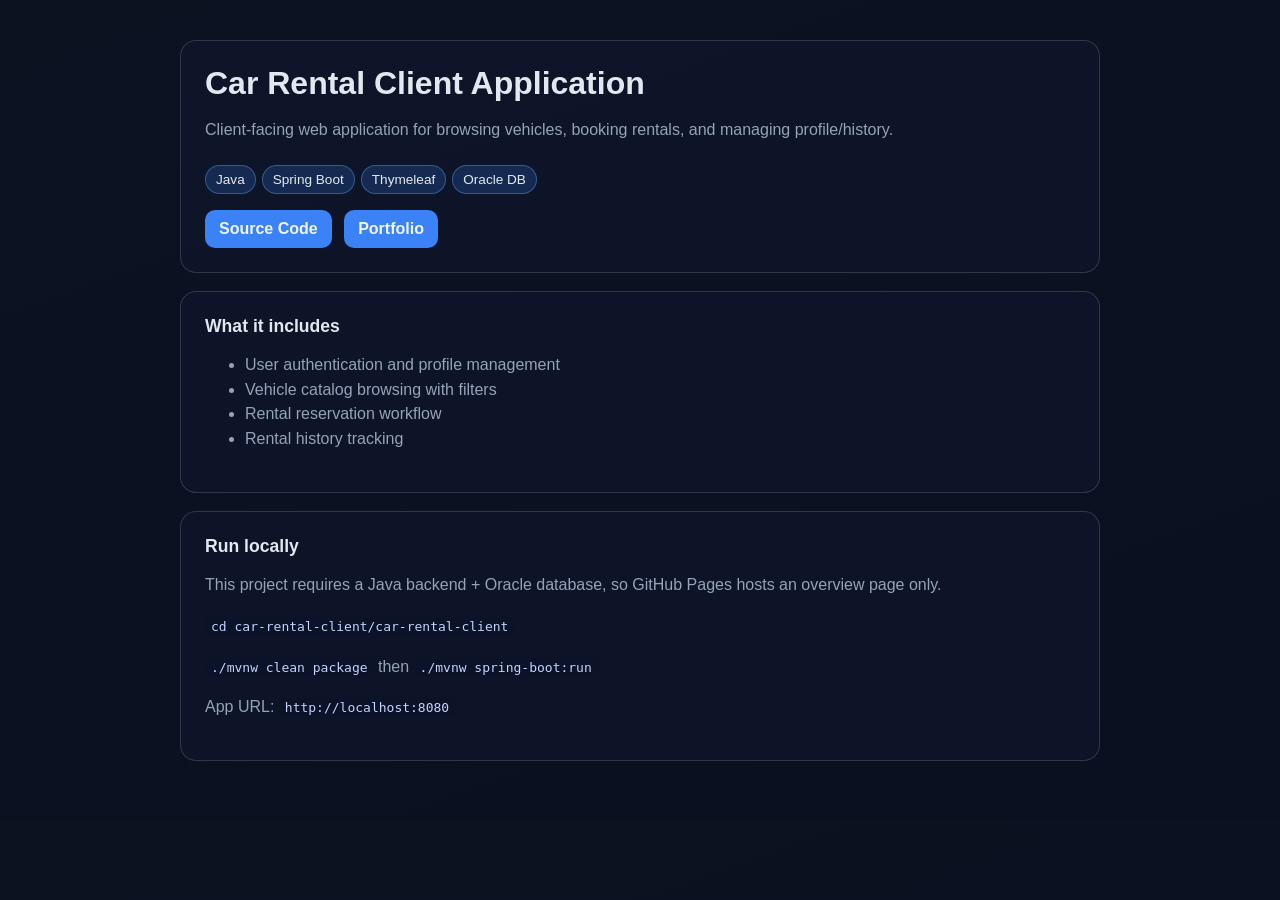
<file: index.html>
<!DOCTYPE html>
<html lang="en">
<head>
  <meta charset="UTF-8" />
  <meta name="viewport" content="width=device-width, initial-scale=1.0" />
  <title>Car Rental Client Application · Khayem</title>
  <style>
    :root { --bg:#0b1220; --panel:#0f172a; --txt:#e2e8f0; --muted:#94a3b8; --brand:#3b82f6; }
    *{box-sizing:border-box} body{margin:0;font-family:Inter,Arial,sans-serif;background:linear-gradient(160deg,#0b1220,#0a1020);color:var(--txt)}
    .wrap{max-width:960px;margin:0 auto;padding:40px 20px}
    .card{background:rgba(15,23,42,.78);border:1px solid rgba(148,163,184,.25);border-radius:16px;padding:24px;margin-bottom:18px}
    h1{margin:0 0 8px;font-size:2rem} h2{margin:0 0 10px;font-size:1.1rem} p,li{color:var(--muted);line-height:1.55}
    .tag{display:inline-block;background:rgba(59,130,246,.2);border:1px solid rgba(96,165,250,.4);padding:6px 10px;border-radius:999px;margin:6px 6px 0 0;font-size:.85rem}
    .btn{display:inline-block;text-decoration:none;color:#eff6ff;background:var(--brand);padding:10px 14px;border-radius:10px;font-weight:600;margin-right:8px}
    code{background:#0b1328;padding:2px 6px;border-radius:6px;color:#c7d2fe}
  </style>
</head>
<body>
  <div class="wrap">
    <div class="card">
      <h1>Car Rental Client Application</h1>
      <p>Client-facing web application for browsing vehicles, booking rentals, and managing profile/history.</p>
      <span class="tag">Java</span><span class="tag">Spring Boot</span><span class="tag">Thymeleaf</span><span class="tag">Oracle DB</span>
      <div style="margin-top:16px">
        <a class="btn" href="https://github.com/khayem487/car-rental-client" target="_blank" rel="noreferrer">Source Code</a>
        <a class="btn" href="https://khayem487.github.io/portfolio/" target="_blank" rel="noreferrer">Portfolio</a>
      </div>
    </div>

    <div class="card">
      <h2>What it includes</h2>
      <ul>
        <li>User authentication and profile management</li>
        <li>Vehicle catalog browsing with filters</li>
        <li>Rental reservation workflow</li>
        <li>Rental history tracking</li>
      </ul>
    </div>

    <div class="card">
      <h2>Run locally</h2>
      <p>This project requires a Java backend + Oracle database, so GitHub Pages hosts an overview page only.</p>
      <p><code>cd car-rental-client/car-rental-client</code></p>
      <p><code>./mvnw clean package</code> then <code>./mvnw spring-boot:run</code></p>
      <p>App URL: <code>http://localhost:8080</code></p>
    </div>
  </div>
</body>
</html>
</file>
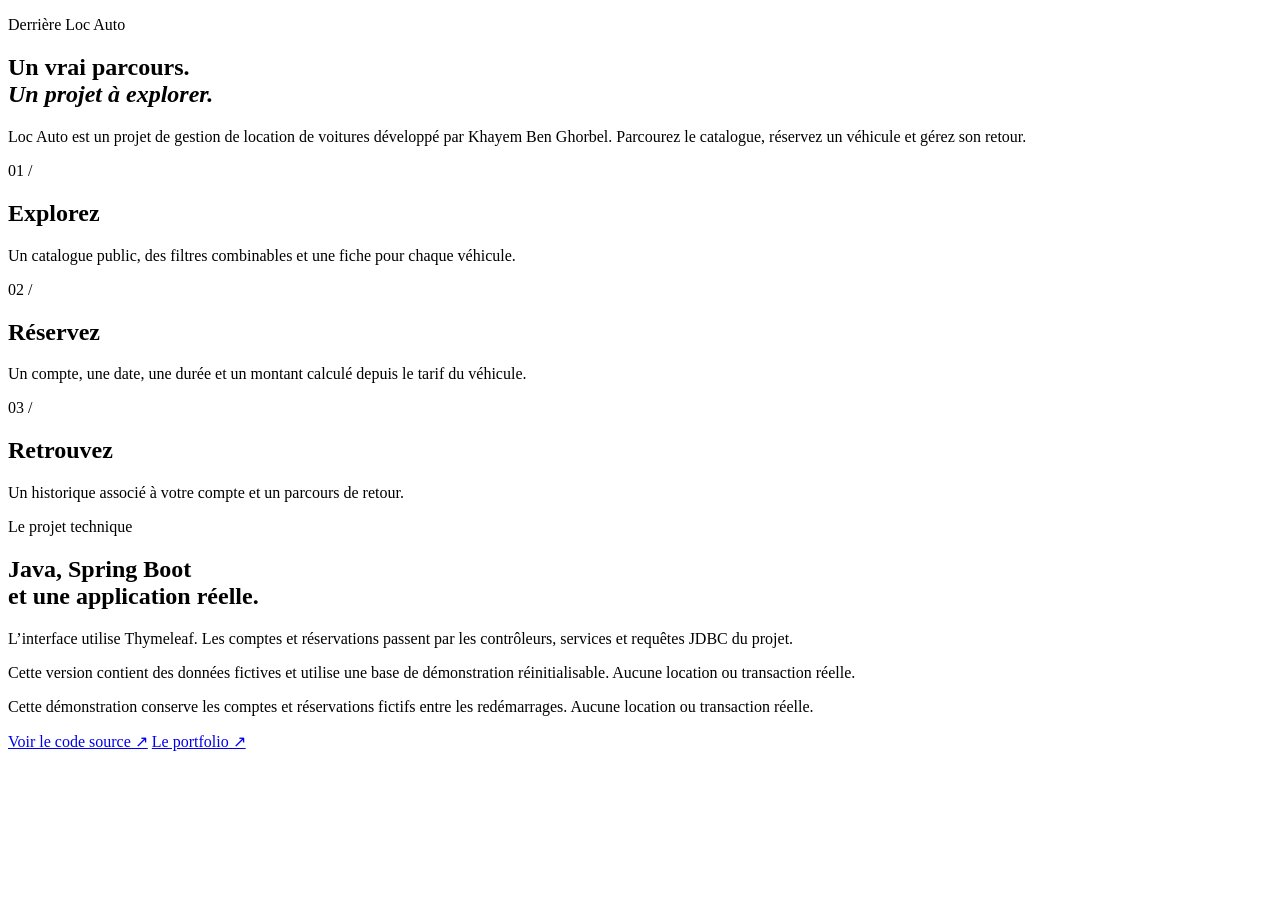
<file: car-rental-client/src/main/resources/templates/about.html>
<!DOCTYPE html>
<html lang="fr" xmlns:th="http://www.thymeleaf.org">
    <head th:replace="~{layout :: head('Le projet')}">
    </head>
    <body>
        <header th:replace="~{layout :: header('about')}">
        </header>
        <main id="main">
            <section class="shell section">
                <p class="eyebrow">Derrière Loc Auto</p>
                <h1 class="page-title">Un vrai parcours.<br>
                    <em>Un projet à explorer.</em>
                </h1>
                <p class="lead max-copy">Loc Auto est un projet de gestion de location de voitures développé par Khayem Ben Ghorbel. Parcourez le catalogue, réservez un véhicule et gérez son retour.</p>
                <div class="info-grid">
                    <article class="panel">
                        <span class="step-num">01 /</span>
                        <h2>Explorez</h2>
                        <p>Un catalogue public, des filtres combinables et une fiche pour chaque véhicule.</p>
                    </article>
                    <article class="panel">
                        <span class="step-num">02 /</span>
                        <h2>Réservez</h2>
                        <p>Un compte, une date, une durée et un montant calculé depuis le tarif du véhicule.</p>
                    </article>
                    <article class="panel">
                        <span class="step-num">03 /</span>
                        <h2>Retrouvez</h2>
                        <p>Un historique associé à votre compte et un parcours de retour.</p>
                    </article>
                </div>
                <div class="panel project-panel" id="projet">
                    <div>
                        <p class="eyebrow">Le projet technique</p>
                        <h2>Java, Spring Boot<br>et une application réelle.</h2>
                    </div>
                    <div>
                        <p>L’interface utilise Thymeleaf. Les comptes et réservations passent par les contrôleurs, services et requêtes JDBC du projet.</p>
                        <p th:if="${demoMode && !durableStorage}">Cette version contient des données fictives et utilise une base de démonstration réinitialisable. Aucune location ou transaction réelle.</p>
                        <p th:if="${durableStorage}">Cette démonstration conserve les comptes et réservations fictifs entre les redémarrages. Aucune location ou transaction réelle.</p>
                        <div class="actions">
                            <a class="button" href="https://github.com/khayem487/car-rental-client" target="_blank" rel="noopener noreferrer">Voir le code source ↗</a>
                            <a class="button button-outline" href="https://khayem-ben-ghorbel.vercel.app/">Le portfolio ↗</a>
                        </div>
                    </div>
                </div>
            </section>
        </main>
        <footer th:replace="~{layout :: footer}">
        </footer>
    </body>
</html>
</file>
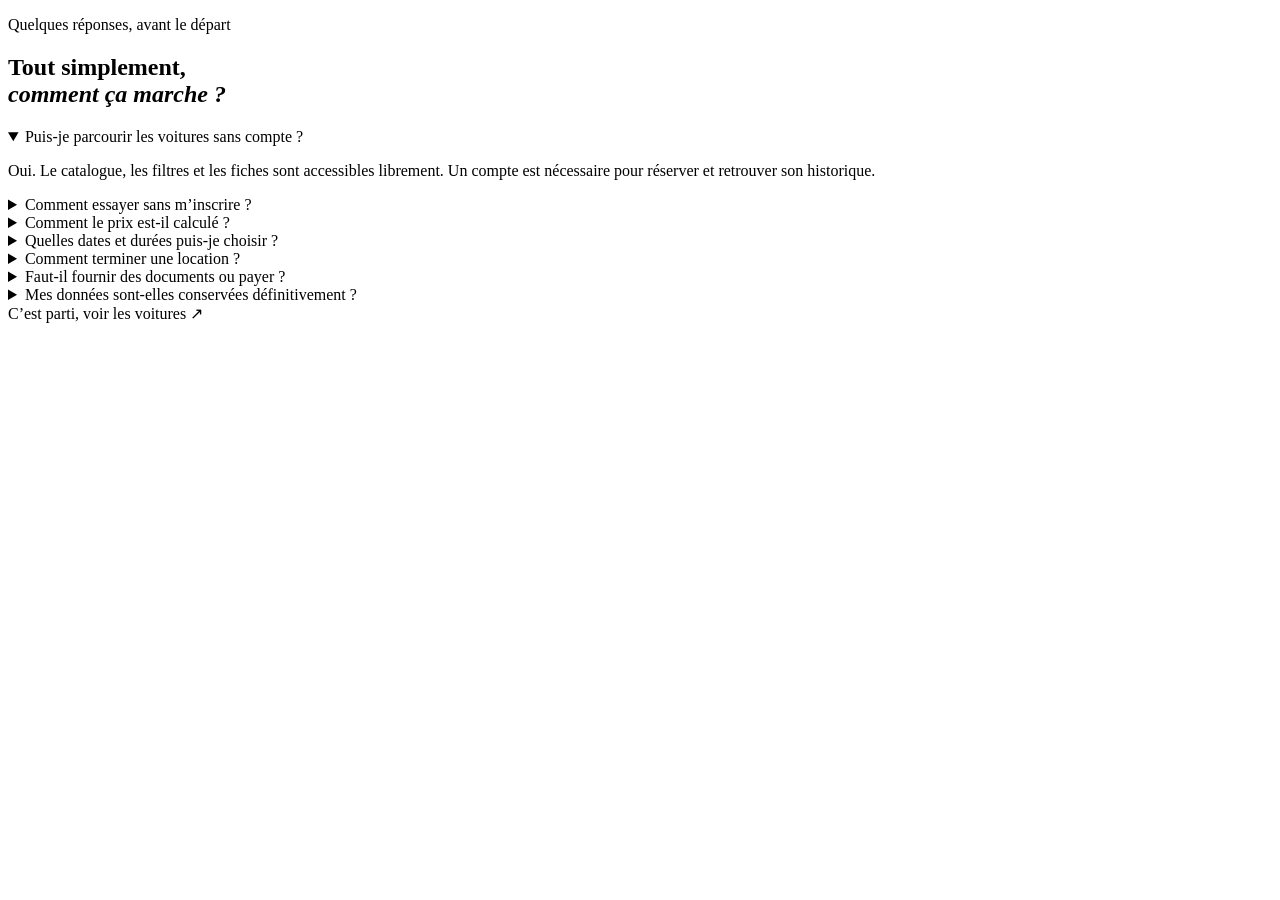
<file: car-rental-client/src/main/resources/templates/faq.html>
<!DOCTYPE html>
<html lang="fr" xmlns:th="http://www.thymeleaf.org">
    <head th:replace="~{layout :: head('Questions fréquentes')}">
    </head>
    <body>
        <header th:replace="~{layout :: header('faq')}">
        </header>
        <main id="main">
            <section class="shell section narrow-wide">
                <p class="eyebrow">Quelques réponses, avant le départ</p>
                <h1 class="page-title">Tout simplement,<br>
                    <em>comment ça marche ?</em>
                </h1>
                <div class="faq-list">
                    <details open>
                        <summary>Puis-je parcourir les voitures sans compte ?</summary>
                        <p>Oui. Le catalogue, les filtres et les fiches sont accessibles librement. Un compte est nécessaire pour réserver et retrouver son historique.</p>
                    </details>
                    <details th:if="${demoMode}">
                        <summary>Comment essayer sans m’inscrire ?</summary>
                        <p>Choisissez « Essayer la démo » depuis l’accueil ou la connexion. Un compte fictif propre à votre visite est créé. Son historique n’est pas partagé avec les autres comptes.</p>
                    </details>
                    <details>
                        <summary>Comment le prix est-il calculé ?</summary>
                        <p>Le total correspond au tarif journalier multiplié par le nombre de jours. Il apparaît avant confirmation et dans le détail de la réservation.</p>
                    </details>
                    <details>
                        <summary>Quelles dates et durées puis-je choisir ?</summary>
                        <p>Le départ peut être prévu à partir d’aujourd’hui, pour 1 à 30 jours. La disponibilité du véhicule est vérifiée lors de la confirmation.</p>
                    </details>
                    <details>
                        <summary>Comment terminer une location ?</summary>
                        <p>Dans « Mes réservations », ouvrez le détail du trajet puis « Terminer la location ». Le véhicule redevient disponible.</p>
                    </details>
                    <details th:if="${demoMode}">
                        <summary>Faut-il fournir des documents ou payer ?</summary>
                        <p>Non. Cette démonstration pédagogique ne demande aucune carte bancaire, pièce d’identité ou caution réelle. Utilisez exclusivement des informations fictives.</p>
                    </details>
                    <details th:if="${demoMode}">
                        <summary>Mes données sont-elles conservées définitivement ?</summary>
                        <p th:unless="${durableStorage}">La base de démonstration peut être réinitialisée. Ne l’utilisez pas pour conserver des informations importantes ou personnelles.</p>
                        <p th:if="${durableStorage}">Les comptes et réservations fictifs sont conservés entre les redémarrages. Cette démonstration reste destinée aux essais : n’y stockez pas d’informations sensibles ou importantes.</p>
                    </details>
                </div>
                <a class="button" th:href="@{/voitures}">C’est parti, voir les voitures ↗</a>
            </section>
        </main>
        <footer th:replace="~{layout :: footer}">
        </footer>
    </body>
</html>
</file>
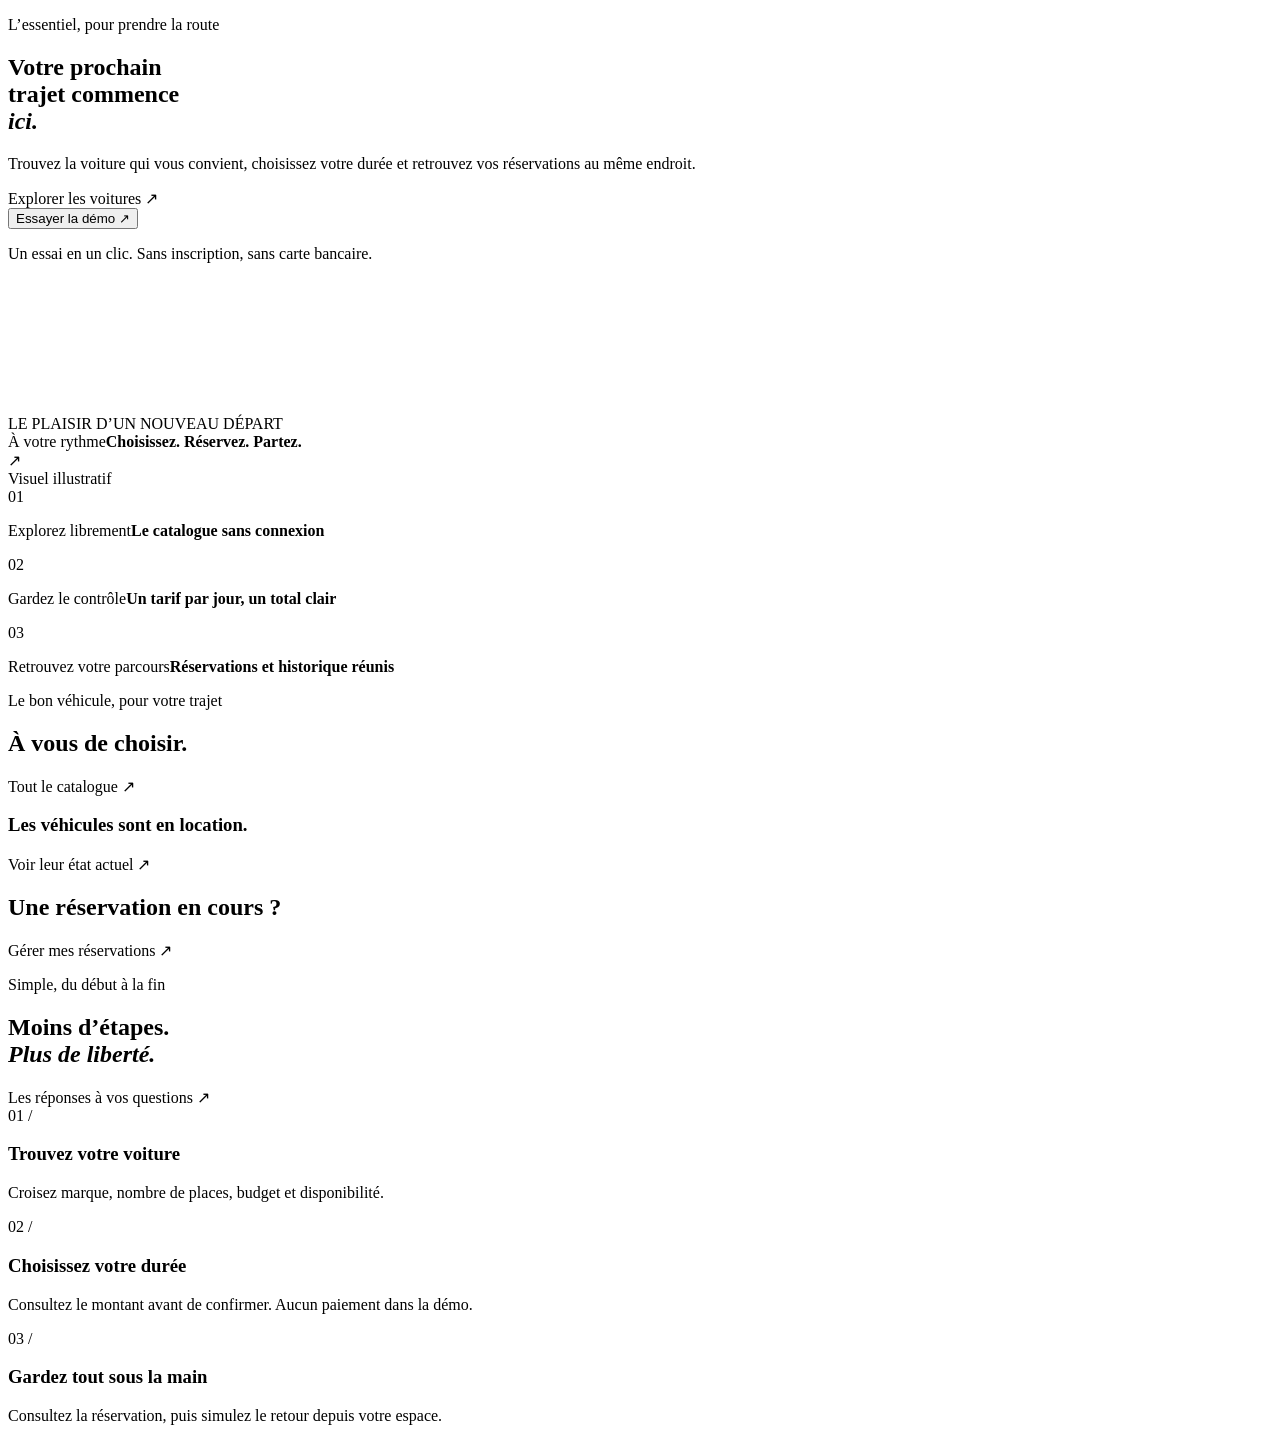
<file: car-rental-client/src/main/resources/templates/home.html>
<!DOCTYPE html>
<html lang="fr" xmlns:th="http://www.thymeleaf.org">
    <head th:replace="~{layout :: head('Prenez la route')}">
    </head>
    <body>
        <header th:replace="~{layout :: header('home')}">
        </header>
        <main id="main">
            <section class="hero shell">
                <div class="hero-copy">
                    <p class="eyebrow">L’essentiel, pour prendre la route</p>
                    <h1>Votre prochain<br>trajet commence<br>
                        <em>ici.</em>
                    </h1>
                    <p class="lead">Trouvez la voiture qui vous convient, choisissez votre durée et retrouvez vos réservations au même endroit.</p>
                    <div class="actions">
                        <a class="button" th:href="@{/voitures}">Explorer les voitures ↗</a>
                        <form th:if="${demoMode && session.user == null}" th:action="@{/demo}" method="post">
                            <button class="button button-lime" type="submit">Essayer la démo ↗</button>
                        </form>
                    </div>
                    <p class="micro" th:if="${demoMode}">Un essai en un clic. Sans inscription, sans carte bancaire.</p>
                </div>
                <div class="hero-scene">
                    <div class="scene-circle">
                    </div>
                    <span class="scene-label">LE PLAISIR D’UN NOUVEAU DÉPART</span>
                    <svg th:replace="~{layout :: car}">
                    </svg>
                    <div class="scene-card">
                        <span class="live-dot">
                        </span>
                        <div>À votre rythme<strong>Choisissez. Réservez. Partez.</strong>
                        </div>
                        <span>↗</span>
                    </div>
                    <span class="scene-caption">Visuel illustratif</span>
                </div>
            </section>
            <section class="benefit-strip shell">
                <div>
                    <span>01</span>
                    <p>Explorez librement<strong>Le catalogue sans connexion</strong>
                    </p>
                </div>
                <div>
                    <span>02</span>
                    <p>Gardez le contrôle<strong>Un tarif par jour, un total clair</strong>
                    </p>
                </div>
                <div>
                    <span>03</span>
                    <p>Retrouvez votre parcours<strong>Réservations et historique réunis</strong>
                    </p>
                </div>
            </section>
            <section class="shell section">
                <div class="section-heading">
                    <div>
                        <p class="eyebrow">Le bon véhicule, pour votre trajet</p>
                        <h2>À vous de choisir.</h2>
                    </div>
                    <a class="text-link" th:href="@{/voitures}">Tout le catalogue ↗</a>
                </div>
                <div class="car-grid">
                    <th:block th:each="car,iter : ${voituresDisponibles}">
                        <th:block th:if="${iter.index < 3}"><article th:replace="~{layout :: carCard(${car})}">
                            </article></th:block>
                    </th:block>
                </div>
                <div class="empty-state" th:if="${voituresDisponibles.isEmpty()}">
                    <h3>Les véhicules sont en location.</h3>
                    <a class="button" th:href="@{/voitures}">Voir leur état actuel ↗</a>
                </div>
            </section>
            <section class="shell section" th:if="${!locationsActives.isEmpty()}">
                <div class="section-heading">
                    <h2>Une réservation en cours ?</h2>
                    <a class="button button-outline" th:href="@{/locations}">Gérer mes réservations ↗</a>
                </div>
            </section>
            <section class="how-section shell section">
                <div>
                    <p class="eyebrow">Simple, du début à la fin</p>
                    <h2>Moins d’étapes.<br>
                        <em>Plus de liberté.</em>
                    </h2>
                    <a class="text-link" th:href="@{/faq}">Les réponses à vos questions ↗</a>
                </div>
                <div class="steps">
                    <article>
                        <span>01 /</span>
                        <h3>Trouvez votre voiture</h3>
                        <p>Croisez marque, nombre de places, budget et disponibilité.</p>
                    </article>
                    <article>
                        <span>02 /</span>
                        <h3>Choisissez votre durée</h3>
                        <p>Consultez le montant avant de confirmer. Aucun paiement dans la démo.</p>
                    </article>
                    <article>
                        <span>03 /</span>
                        <h3>Gardez tout sous la main</h3>
                        <p>Consultez la réservation, puis simulez le retour depuis votre espace.</p>
                    </article>
                </div>
            </section>
        </main>
        <footer th:replace="~{layout :: footer}">
        </footer>
    </body>
</html>
</file>
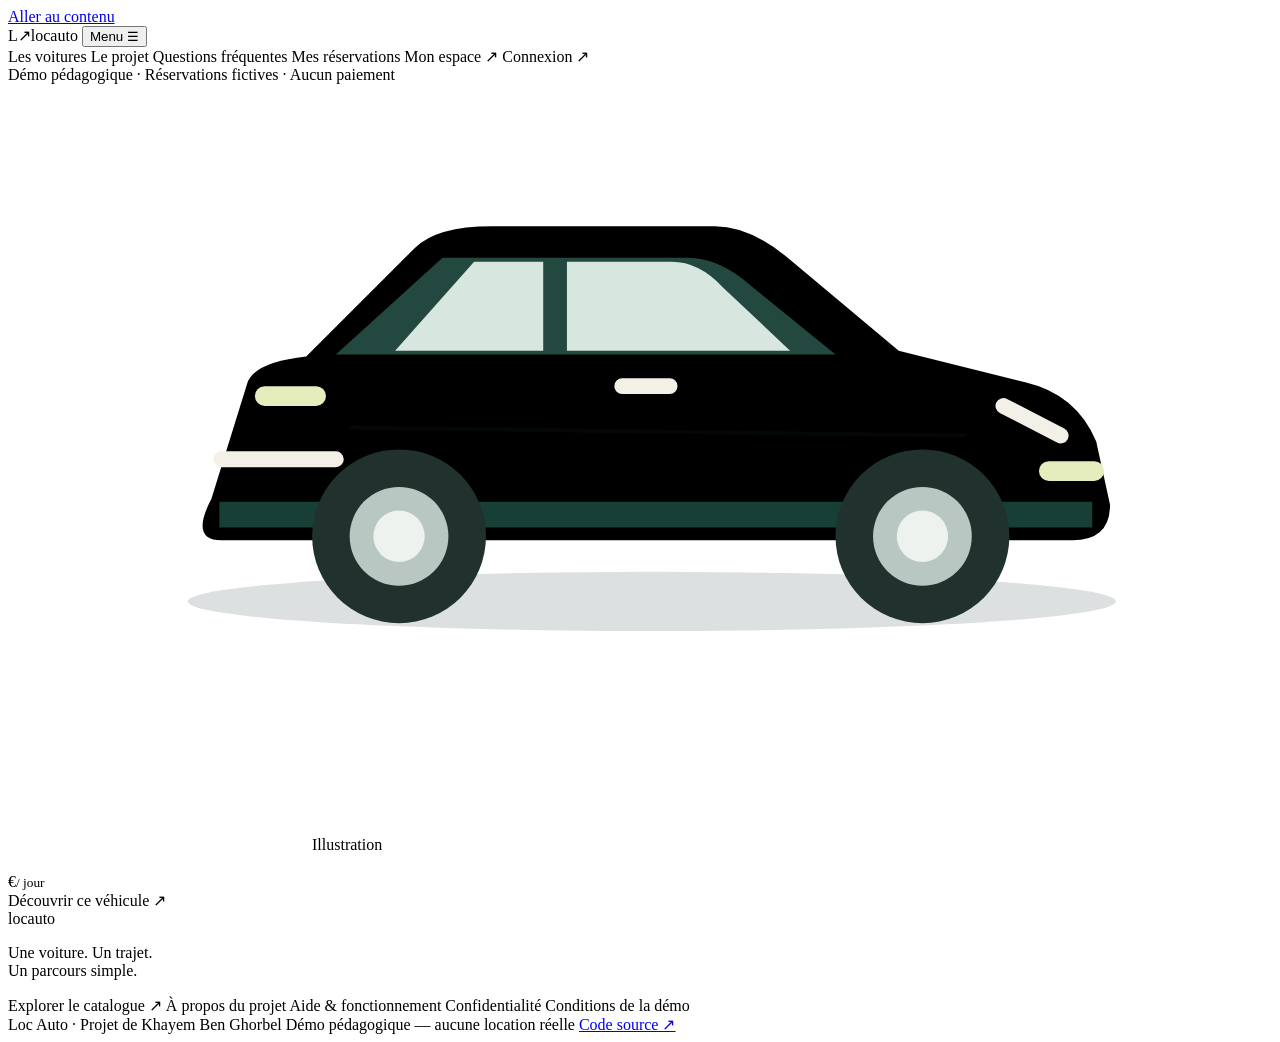
<file: car-rental-client/src/main/resources/templates/layout.html>
<!DOCTYPE html>
<html lang="fr" xmlns:th="http://www.thymeleaf.org">
    <head th:fragment="head(title)">
        <meta charset="utf-8">
        <meta name="viewport" content="width=device-width, initial-scale=1">
        <meta name="theme-color" content="#183e35">
        <title th:text="${title} + ' · Loc Auto'">Loc Auto</title>
        <link rel="stylesheet" th:href="@{/css/style.css}">
        <script defer th:src="@{/js/script.js}">
        </script>
    </head>
    <body>
        <header class="site-header" th:fragment="header(active)">
            <a class="skip-link" href="#main">Aller au contenu</a>
            <div class="nav-wrap">
                <a class="brand" th:href="@{/}" aria-label="Loc Auto, accueil">
                    <span class="brand-mark">L↗</span>loc<span class="brand-light">auto</span>

                </a>
                <button class="nav-toggle" type="button" aria-expanded="false" aria-controls="site-nav">Menu ☰</button>
                <nav id="site-nav" aria-label="Navigation principale">
                    <a th:href="@{/voitures}" th:classappend="${active == 'catalog'} ? 'active'">Les voitures</a>
                    <a th:href="@{/about}" th:classappend="${active == 'about'} ? 'active'">Le projet</a>
                    <a th:href="@{/faq}" th:classappend="${active == 'faq'} ? 'active'">Questions fréquentes</a>
                    <a th:if="${session.user != null}" th:href="@{/locations}" th:classappend="${active == 'bookings'} ? 'active'">Mes réservations</a>
                    <a th:if="${session.user != null}" th:href="@{/profile}" class="nav-account">Mon espace ↗</a>
                    <a th:if="${session.user == null}" th:href="@{/login}" class="nav-account">Connexion ↗</a>
                </nav>
            </div>
            <div class="demo-banner" th:if="${demoMode}">
                <span class="live-dot">
                </span>Démo pédagogique · Réservations fictives · Aucun paiement</div>
        </header>
        <div th:fragment="alerts" class="alerts">
            <div th:if="${success}" class="alert success" role="status" th:text="${success}">
            </div>
            <div th:if="${error}" class="alert error" role="alert" th:text="${error}">
            </div>
        </div>
        <svg th:fragment="car" class="car-art" viewBox="0 0 640 310" fill="none" xmlns="http://www.w3.org/2000/svg" aria-hidden="true">
            <ellipse cx="326" cy="262" rx="235" ry="15" fill="#0d2925" opacity=".14"/>
            <path d="M103 210 121 152Q124 141 151 138L206 83Q217 72 245 72H358Q376 72 396 89L451 135 515 151Q541 157 551 181L558 213Q558 231 539 231H108Q92 231 103 210Z" fill="currentColor"/>
            <path d="m166 137 54-49h124q16 0 32 14l43 35H166Z" fill="#23483f"/>
            <path d="m236 90-40 45h75V90h-35Zm47 0v45h113l-34-32q-12-13-26-13h-53Z" fill="#d7e6df"/>
            <path d="M108 190h58m338-27 29 15M311 153h24" stroke="#f3f0e8" stroke-width="8" stroke-linecap="round"/>
            <path d="m173 174 312 4" stroke="#172e2a" stroke-opacity=".16" stroke-width="2"/>
            <path d="M107 218h442" stroke="#173f35" stroke-width="13"/>
            <circle cx="198" cy="229" r="44" fill="#20312e"/>
            <circle cx="198" cy="229" r="25" fill="#b9c7c2"/>
            <circle cx="198" cy="229" r="13" fill="#edf2ee"/>
            <circle cx="463" cy="229" r="44" fill="#20312e"/>
            <circle cx="463" cy="229" r="25" fill="#b9c7c2"/>
            <circle cx="463" cy="229" r="13" fill="#edf2ee"/>
            <path d="M130 158h26m371 38h23" stroke="#e6edbd" stroke-width="10" stroke-linecap="round"/>
        </svg>
        <article th:fragment="carCard(car)" class="car-card">
            <a class="car-visual" th:href="@{/voitures/{mat}(mat=${car.mat})}" th:classappend="${car.marque == 'Peugeot' ? 'tone-sand' : (car.marque == 'Citroen' ? 'tone-blue' : 'tone-green')}" th:aria-label="${'Voir ' + car.marque + ' ' + car.model}">
                <span class="availability" th:classappend="${car.disp != 'DISPONIBLE'} ? 'unavailable'" th:text="${car.disp == 'DISPONIBLE' ? 'Disponible' : 'En location'}">
                </span>
                <svg th:replace="~{layout :: car}">
                </svg>
                <span class="image-note">Illustration</span>
            </a>
            <div class="car-body">
                <div class="car-heading">
                    <div>
                        <p class="eyebrow" th:text="${car.marque}">
                        </p>
                        <h3 th:text="${car.model}">
                        </h3>
                    </div>
                    <div class="price">
                        <strong th:text="${#numbers.formatDecimal(car.prix,1,'WHITESPACE',2,'COMMA')}">
                        </strong> €<small>/ jour</small>
                    </div>
                </div>
                <div class="car-meta">
                    <span th:text="${car.nbplace + ' places'}">
                    </span>
                    <span th:text="${car.mat}">
                    </span>
                </div>
                <a class="card-link" th:href="@{/voitures/{mat}(mat=${car.mat})}">Découvrir ce véhicule <span>↗</span>
                </a>
            </div>
        </article>
        <footer th:fragment="footer">
            <div class="footer-top">
                <a class="brand" th:href="@{/}">loc<span class="brand-light">auto</span>

                </a>
                <p>Une voiture. Un trajet.<br>Un parcours simple.</p>
                <div>
                    <a th:href="@{/voitures}">Explorer le catalogue ↗</a>
                    <a th:href="@{/about}">À propos du projet</a>
                    <a th:href="@{/faq}">Aide & fonctionnement</a>
                    <a th:href="@{/privacy}">Confidentialité</a>
                    <a th:href="@{/terms}">Conditions de la démo</a>
                </div>
            </div>
            <div class="footer-bottom">
                <span>Loc Auto · Projet de Khayem Ben Ghorbel</span>
                <span th:if="${demoMode}">Démo pédagogique — aucune location réelle</span>
                <a href="https://github.com/khayem487/car-rental-client" target="_blank" rel="noopener noreferrer">Code source ↗</a>
            </div>
        </footer>
    </body>
</html>
</file>
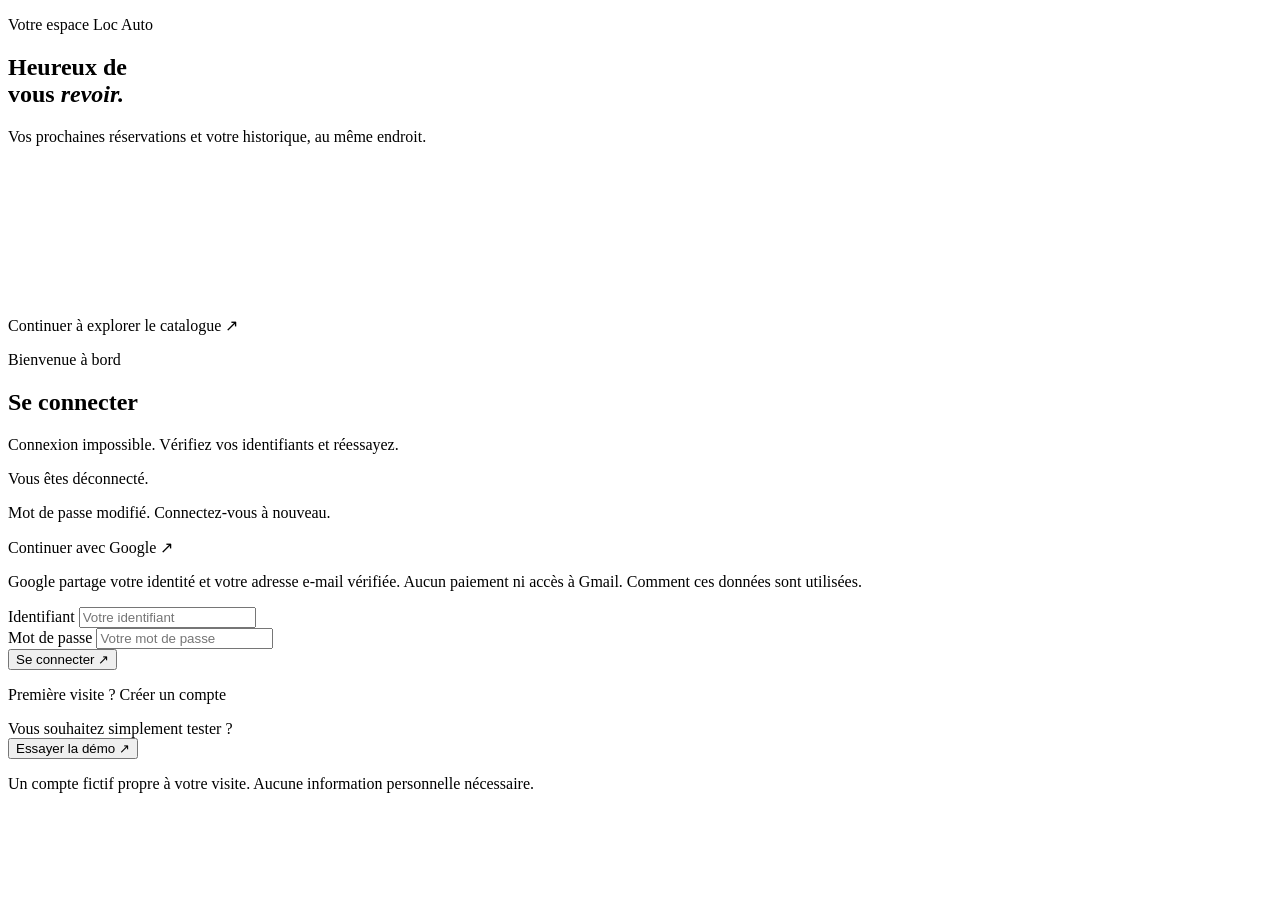
<file: car-rental-client/src/main/resources/templates/login.html>
<!DOCTYPE html>
<html lang="fr" xmlns:th="http://www.thymeleaf.org">
    <head th:replace="~{layout :: head('Connexion')}">
    </head>
    <body>
        <header th:replace="~{layout :: header('account')}">
        </header>
        <main id="main">
            <section class="shell section auth-grid">
                <div class="auth-intro">
                    <p class="eyebrow">Votre espace Loc Auto</p>
                    <h1 class="page-title">Heureux de<br>vous <em>revoir.</em>
                    </h1>
                    <p class="lead">Vos prochaines réservations et votre historique, au même endroit.</p>
                    <div class="auth-art tone-green">
                        <svg th:replace="~{layout :: car}">
                        </svg>
                    </div>
                    <a class="text-link" th:href="@{/voitures}">Continuer à explorer le catalogue ↗</a>
                </div>
                <div class="panel auth-panel">
                    <p class="eyebrow">Bienvenue à bord</p>
                    <h2>Se connecter</h2>
                    <div th:replace="~{layout :: alerts}">
                    </div>
                    <p class="alert error" role="alert" th:if="${param.error}">Connexion impossible. Vérifiez vos identifiants et réessayez.</p>
                    <p class="alert success" role="status" th:if="${param.logout}">Vous êtes déconnecté.</p>
                    <p class="alert success" role="status" th:if="${param.passwordChanged}">Mot de passe modifié. Connectez-vous à nouveau.</p>
                    <div th:if="${googleLoginEnabled}" class="stack">
                        <a class="button button-outline full" th:href="@{/oauth2/authorization/google}">Continuer avec Google ↗</a>
                        <p class="micro">Google partage votre identité et votre adresse e-mail vérifiée. Aucun paiement ni accès à Gmail. <a th:href="@{/privacy}">Comment ces données sont utilisées</a>.</p>
                    </div>
                    <form th:action="@{/login}" method="post" class="stack">
                        <div class="field">
                            <label for="login">Identifiant</label>
                            <input id="login" name="login" autocomplete="username" placeholder="Votre identifiant" maxlength="50" required>
                        </div>
                        <div class="field">
                            <label for="passwd">Mot de passe</label>
                            <input type="password" id="passwd" name="passwd" autocomplete="current-password" placeholder="Votre mot de passe" maxlength="72" required>
                        </div>
                        <button class="button full" type="submit">Se connecter ↗</button>
                    </form>
                    <p class="form-foot">Première visite ? <a th:href="@{/signup}">Créer un compte</a>
                    </p>
                    <div th:if="${demoMode}" class="demo-option">
                        <span>Vous souhaitez simplement tester ?</span>
                        <form th:if="${demoMode && session.user == null}" th:action="@{/demo}" method="post">
                            <button class="button button-lime" type="submit">Essayer la démo ↗</button>
                        </form>
                        <p class="micro">Un compte fictif propre à votre visite. Aucune information personnelle nécessaire.</p>
                    </div>
                </div>
            </section>
        </main>
        <footer th:replace="~{layout :: footer}">
        </footer>
    </body>
</html>
</file>
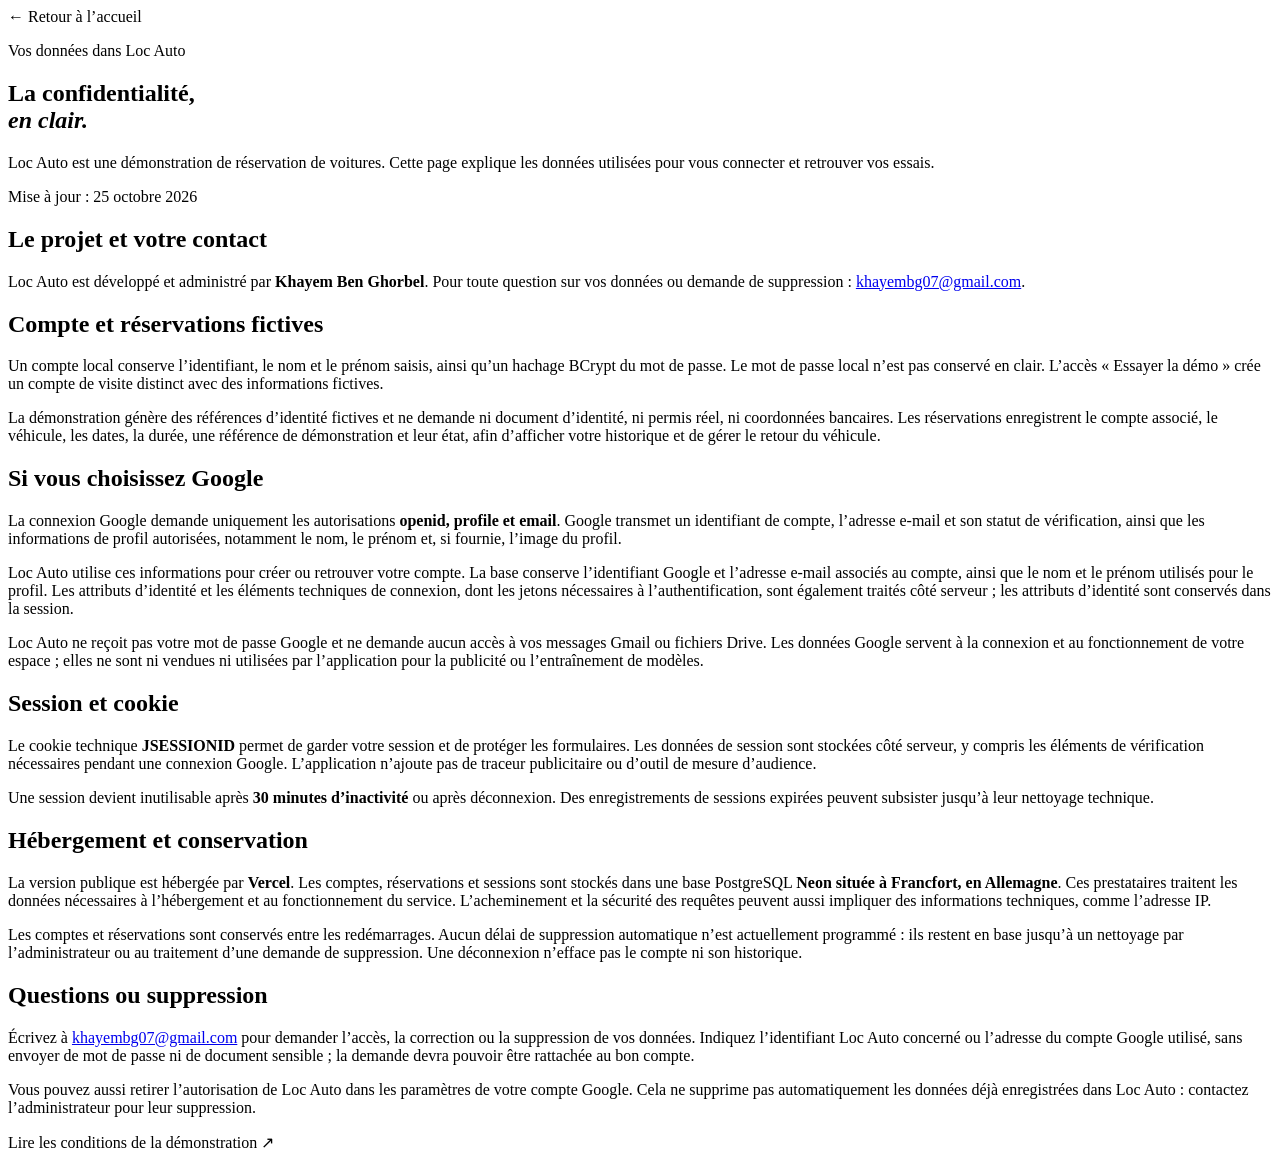
<file: car-rental-client/src/main/resources/templates/privacy.html>
<!DOCTYPE html>
<html lang="fr" xmlns:th="http://www.thymeleaf.org">
    <head th:replace="~{layout :: head('Confidentialité')}"></head>
    <body>
        <header th:replace="~{layout :: header('privacy')}"></header>
        <main id="main">
            <section class="shell section narrow-wide">
                <a class="back-link" th:href="@{/}">← Retour à l’accueil</a>
                <p class="eyebrow">Vos données dans Loc Auto</p>
                <h1 class="page-title">La confidentialité,<br><em>en clair.</em></h1>
                <p class="lead max-copy">Loc Auto est une démonstration de réservation de voitures. Cette page explique les données utilisées pour vous connecter et retrouver vos essais.</p>
                <p class="micro">Mise à jour : 25 octobre 2026</p>
                <div class="policy-copy">
                    <article class="panel">
                        <h2>Le projet et votre contact</h2>
                        <p>Loc Auto est développé et administré par <strong>Khayem Ben Ghorbel</strong>. Pour toute question sur vos données ou demande de suppression : <a href="mailto:khayembg07@gmail.com">khayembg07@gmail.com</a>.</p>
                    </article>
                    <article class="panel">
                        <h2>Compte et réservations fictives</h2>
                        <p>Un compte local conserve l’identifiant, le nom et le prénom saisis, ainsi qu’un hachage BCrypt du mot de passe. Le mot de passe local n’est pas conservé en clair. L’accès « Essayer la démo » crée un compte de visite distinct avec des informations fictives.</p>
                        <p>La démonstration génère des références d’identité fictives et ne demande ni document d’identité, ni permis réel, ni coordonnées bancaires. Les réservations enregistrent le compte associé, le véhicule, les dates, la durée, une référence de démonstration et leur état, afin d’afficher votre historique et de gérer le retour du véhicule.</p>
                    </article>
                    <article class="panel">
                        <h2>Si vous choisissez Google</h2>
                        <p>La connexion Google demande uniquement les autorisations <strong>openid, profile et email</strong>. Google transmet un identifiant de compte, l’adresse e-mail et son statut de vérification, ainsi que les informations de profil autorisées, notamment le nom, le prénom et, si fournie, l’image du profil.</p>
                        <p>Loc Auto utilise ces informations pour créer ou retrouver votre compte. La base conserve l’identifiant Google et l’adresse e-mail associés au compte, ainsi que le nom et le prénom utilisés pour le profil. Les attributs d’identité et les éléments techniques de connexion, dont les jetons nécessaires à l’authentification, sont également traités côté serveur ; les attributs d’identité sont conservés dans la session.</p>
                        <p>Loc Auto ne reçoit pas votre mot de passe Google et ne demande aucun accès à vos messages Gmail ou fichiers Drive. Les données Google servent à la connexion et au fonctionnement de votre espace ; elles ne sont ni vendues ni utilisées par l’application pour la publicité ou l’entraînement de modèles.</p>
                    </article>
                    <article class="panel">
                        <h2>Session et cookie</h2>
                        <p>Le cookie technique <strong>JSESSIONID</strong> permet de garder votre session et de protéger les formulaires. Les données de session sont stockées côté serveur, y compris les éléments de vérification nécessaires pendant une connexion Google. L’application n’ajoute pas de traceur publicitaire ou d’outil de mesure d’audience.</p>
                        <p>Une session devient inutilisable après <strong>30 minutes d’inactivité</strong> ou après déconnexion. Des enregistrements de sessions expirées peuvent subsister jusqu’à leur nettoyage technique.</p>
                    </article>
                    <article class="panel">
                        <h2>Hébergement et conservation</h2>
                        <p>La version publique est hébergée par <strong>Vercel</strong>. Les comptes, réservations et sessions sont stockés dans une base PostgreSQL <strong>Neon située à Francfort, en Allemagne</strong>. Ces prestataires traitent les données nécessaires à l’hébergement et au fonctionnement du service. L’acheminement et la sécurité des requêtes peuvent aussi impliquer des informations techniques, comme l’adresse IP.</p>
                        <p>Les comptes et réservations sont conservés entre les redémarrages. Aucun délai de suppression automatique n’est actuellement programmé : ils restent en base jusqu’à un nettoyage par l’administrateur ou au traitement d’une demande de suppression. Une déconnexion n’efface pas le compte ni son historique.</p>
                    </article>
                    <article class="panel">
                        <h2>Questions ou suppression</h2>
                        <p>Écrivez à <a href="mailto:khayembg07@gmail.com">khayembg07@gmail.com</a> pour demander l’accès, la correction ou la suppression de vos données. Indiquez l’identifiant Loc Auto concerné ou l’adresse du compte Google utilisé, sans envoyer de mot de passe ni de document sensible ; la demande devra pouvoir être rattachée au bon compte.</p>
                        <p>Vous pouvez aussi retirer l’autorisation de Loc Auto dans les paramètres de votre compte Google. Cela ne supprime pas automatiquement les données déjà enregistrées dans Loc Auto : contactez l’administrateur pour leur suppression.</p>
                    </article>
                </div>
                <a class="text-link" th:href="@{/terms}">Lire les conditions de la démonstration ↗</a>
            </section>
        </main>
        <footer th:replace="~{layout :: footer}"></footer>
    </body>
</html>
</file>
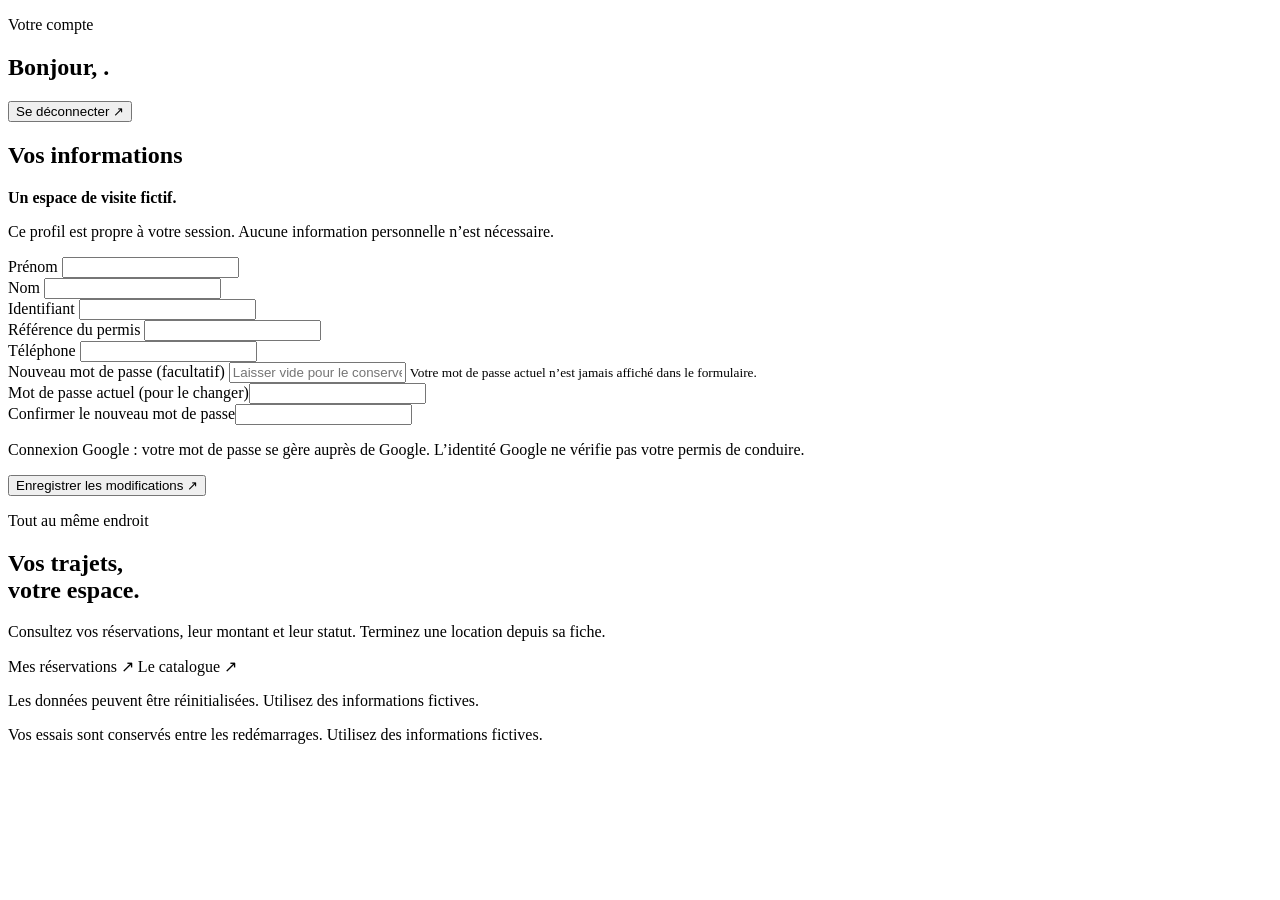
<file: car-rental-client/src/main/resources/templates/profile.html>
<!DOCTYPE html>
<html lang="fr" xmlns:th="http://www.thymeleaf.org">
    <head th:replace="~{layout :: head('Mon espace')}">
    </head>
    <body>
        <header th:replace="~{layout :: header('account')}">
        </header>
        <main id="main">
            <section class="shell section">
                <p class="eyebrow">Votre compte</p>
                <div class="section-heading">
                    <h1 class="page-title">Bonjour, <em th:text="${personne.prenom}">
                        </em>.</h1>
                    <form th:action="@{/logout}" method="post"><button class="button button-outline" type="submit">Se déconnecter ↗</button></form>
                </div>
                <div th:replace="~{layout :: alerts}">
                </div>
                <div class="reservation-grid">
                    <div class="panel">
                        <h2>Vos informations</h2>
                        <div class="notice" th:if="${session.demoVisitor == true}">
                            <strong>Un espace de visite fictif.</strong>
                            <p>Ce profil est propre à votre session. Aucune information personnelle n’est nécessaire.</p>
                        </div>
                        <form th:action="@{/profile/update}" method="post" class="stack" th:unless="${session.demoVisitor == true}">
                            <div class="form-grid">
                                <div class="field">
                                    <label for="prenom">Prénom</label>
                                    <input id="prenom" name="prenom" th:value="${personne.prenom}" maxlength="50" required>
                                </div>
                                <div class="field">
                                    <label for="nom">Nom</label>
                                    <input id="nom" name="nom" th:value="${personne.nom}" maxlength="50" required>
                                </div>
                            </div>
                            <div class="field">
                                <label for="login">Identifiant</label>
                                <input id="login" th:value="${personne.login}" readonly>
                            </div>
                            <div class="form-grid" th:unless="${demoMode}">
                                <div class="field">
                                    <label for="npermis">Référence du permis</label>
                                    <input id="npermis" name="npermis" th:value="${personne.npermis}" maxlength="20" required>
                                </div>
                                <div class="field">
                                    <label for="numero">Téléphone</label>
                                    <input id="numero" name="numero" th:value="${personne.numero}" maxlength="20" required>
                                </div>
                            </div>
                            <div class="field" th:unless="${googleAccount}">
                                <label for="passwd">Nouveau mot de passe (facultatif)</label>
                                <input type="password" id="passwd" name="passwd" autocomplete="new-password" minlength="8" maxlength="72" placeholder="Laisser vide pour le conserver">
                                <small>Votre mot de passe actuel n’est jamais affiché dans le formulaire.</small>
                            </div>
                            <div class="form-grid" th:unless="${googleAccount}">
                                <div class="field"><label for="currentPasswd">Mot de passe actuel (pour le changer)</label><input type="password" id="currentPasswd" name="currentPasswd" autocomplete="current-password" maxlength="72"></div>
                                <div class="field"><label for="confirmNewPasswd">Confirmer le nouveau mot de passe</label><input type="password" id="confirmNewPasswd" name="confirmNewPasswd" autocomplete="new-password" maxlength="72"></div>
                            </div>
                            <p class="micro" th:if="${googleAccount}">Connexion Google : votre mot de passe se gère auprès de Google. L’identité Google ne vérifie pas votre permis de conduire.</p>
                            <button class="button" type="submit">Enregistrer les modifications ↗</button>
                        </form>
                    </div>
                    <aside class="panel">
                        <p class="eyebrow">Tout au même endroit</p>
                        <h2>Vos trajets,<br>votre espace.</h2>
                        <p class="muted">Consultez vos réservations, leur montant et leur statut. Terminez une location depuis sa fiche.</p>
                        <a class="button full" th:href="@{/locations}">Mes réservations ↗</a>
                        <a class="button button-outline full" th:href="@{/voitures}">Le catalogue ↗</a>
                        <p class="micro" th:if="${demoMode && !durableStorage}">Les données peuvent être réinitialisées. Utilisez des informations fictives.</p>
                        <p class="micro" th:if="${durableStorage}">Vos essais sont conservés entre les redémarrages. Utilisez des informations fictives.</p>
                    </aside>
                </div>
            </section>
        </main>
        <footer th:replace="~{layout :: footer}">
        </footer>
    </body>
</html>
</file>
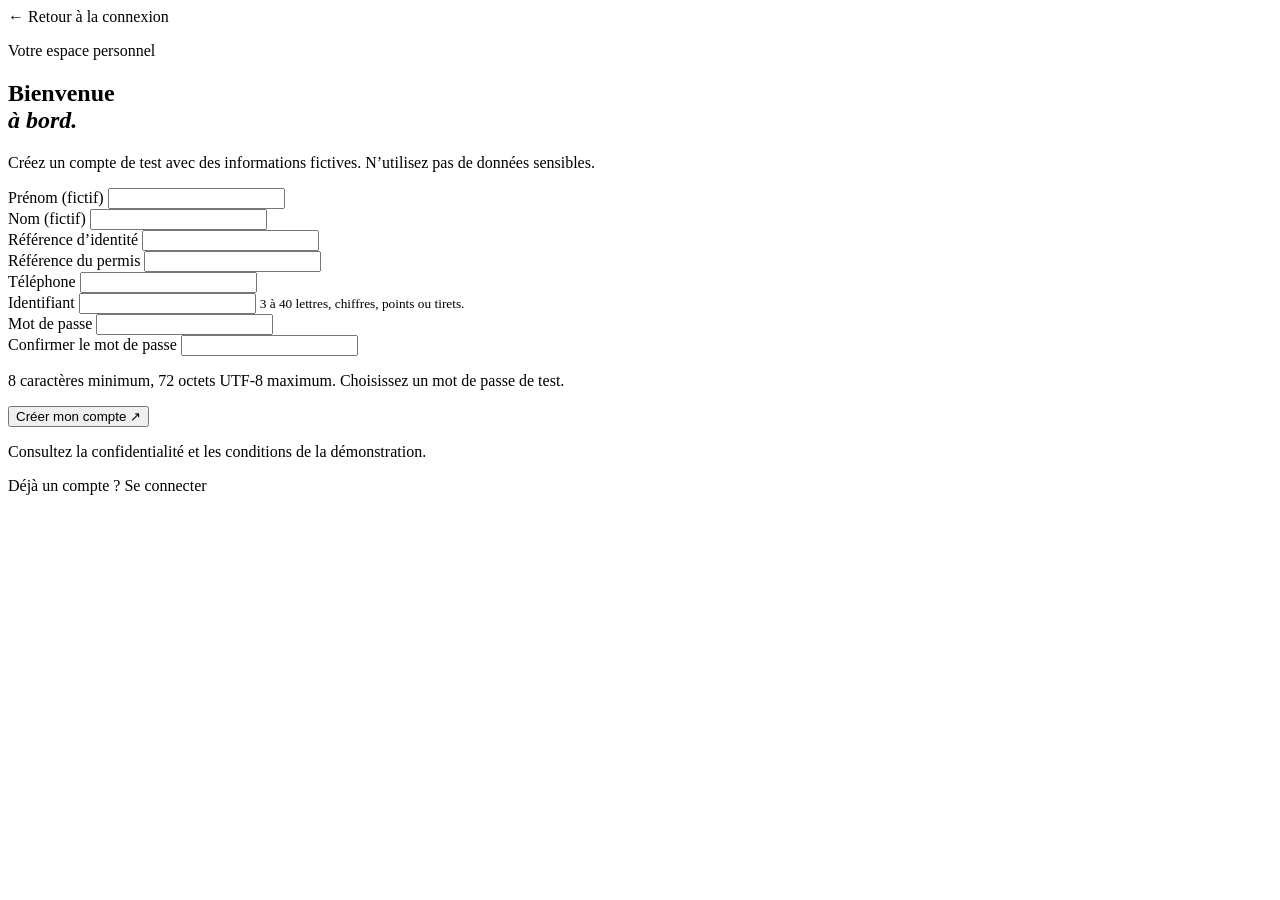
<file: car-rental-client/src/main/resources/templates/signup.html>
<!DOCTYPE html>
<html lang="fr" xmlns:th="http://www.thymeleaf.org">
    <head th:replace="~{layout :: head('Créer un compte')}">
    </head>
    <body>
        <header th:replace="~{layout :: header('account')}">
        </header>
        <main id="main">
            <section class="shell section narrow">
                <a class="back-link" th:href="@{/login}">← Retour à la connexion</a>
                <div class="panel auth-panel">
                    <p class="eyebrow">Votre espace personnel</p>
                    <h1 class="page-title">Bienvenue<br>
                        <em>à bord.</em>
                    </h1>
                    <p class="muted" th:if="${demoMode}">Créez un compte de test avec des informations fictives. N’utilisez pas de données sensibles.</p>
                    <div th:replace="~{layout :: alerts}">
                    </div>
                    <form th:action="@{/signup}" method="post" class="stack" data-signup>
                        <div class="form-grid">
                            <div class="field">
                                <label for="prenom">Prénom <span th:if="${demoMode}">(fictif)</span>
                                </label>
                                <input id="prenom" name="prenom" maxlength="50" required>
                            </div>
                            <div class="field">
                                <label for="nom">Nom <span th:if="${demoMode}">(fictif)</span>
                                </label>
                                <input id="nom" name="nom" maxlength="50" required>
                            </div>
                        </div>
                        <div class="form-grid" th:unless="${demoMode}">
                            <div class="field">
                                <label for="cin">Référence d’identité</label>
                                <input id="cin" name="cin" maxlength="20" required>
                            </div>
                            <div class="field">
                                <label for="npermis">Référence du permis</label>
                                <input id="npermis" name="npermis" maxlength="20" required>
                            </div>
                            <div class="field">
                                <label for="numero">Téléphone</label>
                                <input id="numero" name="numero" maxlength="20" required>
                            </div>
                        </div>
                        <div class="field">
                            <label for="login">Identifiant</label>
                            <input id="login" name="login" autocomplete="username" minlength="3" maxlength="40" pattern="[a-zA-Z0-9._-]{3,40}" required>
                            <small>3 à 40 lettres, chiffres, points ou tirets.</small>
                        </div>
                        <div class="form-grid">
                            <div class="field">
                                <label for="passwd">Mot de passe</label>
                                <input type="password" id="passwd" name="passwd" autocomplete="new-password" minlength="8" maxlength="72" required>
                            </div>
                            <div class="field">
                                <label for="confirmPasswd">Confirmer le mot de passe</label>
                                <input type="password" id="confirmPasswd" name="confirmPasswd" autocomplete="new-password" minlength="8" maxlength="72" required>
                            </div>
                        </div>
                        <p class="micro">8 caractères minimum, 72 octets UTF-8 maximum. Choisissez un mot de passe de test.</p>
                        <button class="button full" type="submit">Créer mon compte ↗</button>
                    </form>
                    <p class="micro">Consultez la <a th:href="@{/privacy}">confidentialité</a> et les <a th:href="@{/terms}">conditions de la démonstration</a>.</p>
                    <p class="form-foot">Déjà un compte ? <a th:href="@{/login}">Se connecter</a>
                    </p>
                </div>
            </section>
        </main>
        <footer th:replace="~{layout :: footer}">
        </footer>
    </body>
</html>
</file>
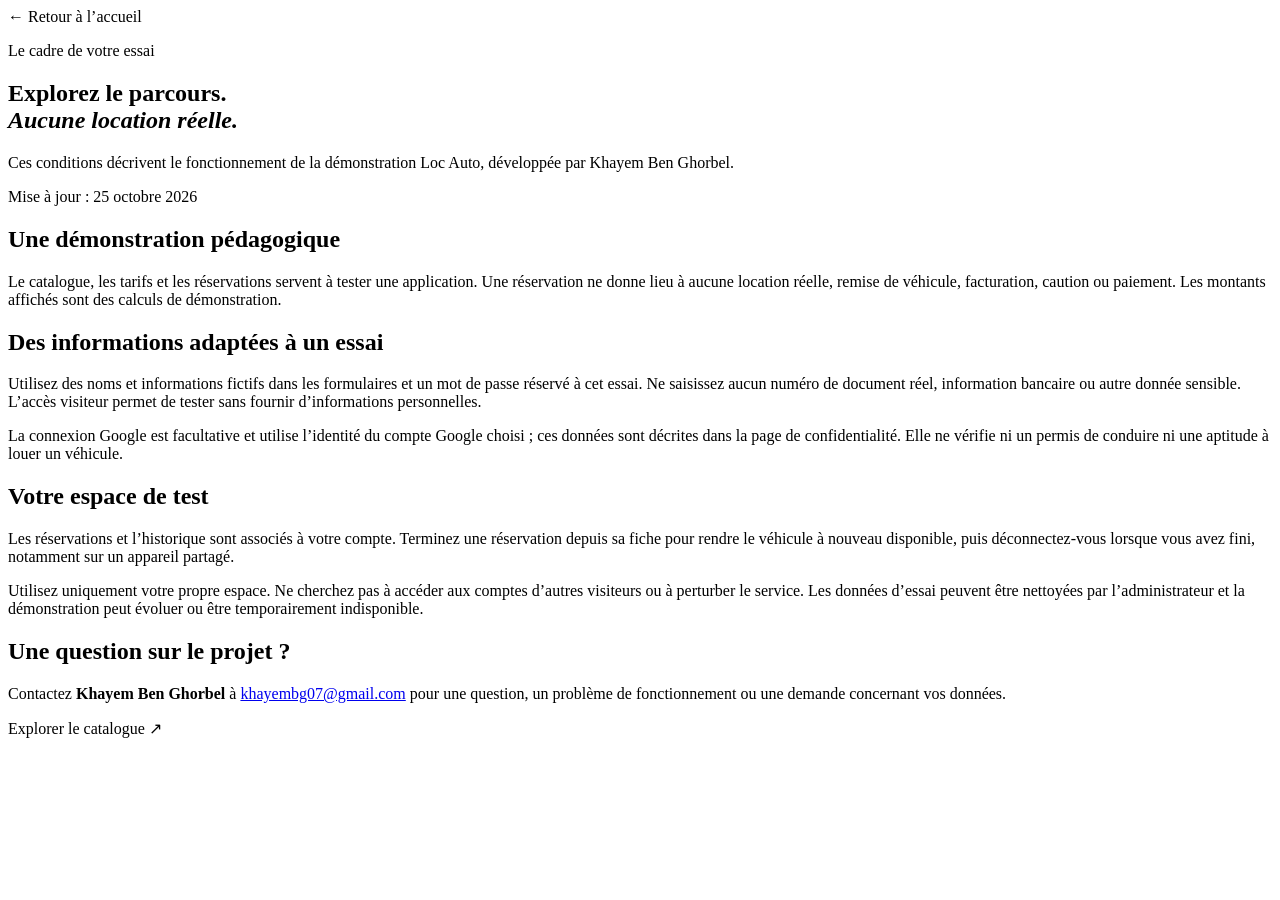
<file: car-rental-client/src/main/resources/templates/terms.html>
<!DOCTYPE html>
<html lang="fr" xmlns:th="http://www.thymeleaf.org">
    <head th:replace="~{layout :: head('Conditions de la démonstration')}"></head>
    <body>
        <header th:replace="~{layout :: header('terms')}"></header>
        <main id="main">
            <section class="shell section narrow-wide">
                <a class="back-link" th:href="@{/}">← Retour à l’accueil</a>
                <p class="eyebrow">Le cadre de votre essai</p>
                <h1 class="page-title">Explorez le parcours.<br><em>Aucune location réelle.</em></h1>
                <p class="lead max-copy">Ces conditions décrivent le fonctionnement de la démonstration Loc Auto, développée par Khayem Ben Ghorbel.</p>
                <p class="micro">Mise à jour : 25 octobre 2026</p>
                <div class="policy-copy">
                    <article class="panel">
                        <h2>Une démonstration pédagogique</h2>
                        <p>Le catalogue, les tarifs et les réservations servent à tester une application. Une réservation ne donne lieu à aucune location réelle, remise de véhicule, facturation, caution ou paiement. Les montants affichés sont des calculs de démonstration.</p>
                    </article>
                    <article class="panel">
                        <h2>Des informations adaptées à un essai</h2>
                        <p>Utilisez des noms et informations fictifs dans les formulaires et un mot de passe réservé à cet essai. Ne saisissez aucun numéro de document réel, information bancaire ou autre donnée sensible. L’accès visiteur permet de tester sans fournir d’informations personnelles.</p>
                        <p>La connexion Google est facultative et utilise l’identité du compte Google choisi ; ces données sont décrites dans la <a th:href="@{/privacy}">page de confidentialité</a>. Elle ne vérifie ni un permis de conduire ni une aptitude à louer un véhicule.</p>
                    </article>
                    <article class="panel">
                        <h2>Votre espace de test</h2>
                        <p>Les réservations et l’historique sont associés à votre compte. Terminez une réservation depuis sa fiche pour rendre le véhicule à nouveau disponible, puis déconnectez-vous lorsque vous avez fini, notamment sur un appareil partagé.</p>
                        <p>Utilisez uniquement votre propre espace. Ne cherchez pas à accéder aux comptes d’autres visiteurs ou à perturber le service. Les données d’essai peuvent être nettoyées par l’administrateur et la démonstration peut évoluer ou être temporairement indisponible.</p>
                    </article>
                    <article class="panel">
                        <h2>Une question sur le projet ?</h2>
                        <p>Contactez <strong>Khayem Ben Ghorbel</strong> à <a href="mailto:khayembg07@gmail.com">khayembg07@gmail.com</a> pour une question, un problème de fonctionnement ou une demande concernant vos données.</p>
                    </article>
                </div>
                <a class="button" th:href="@{/voitures}">Explorer le catalogue ↗</a>
            </section>
        </main>
        <footer th:replace="~{layout :: footer}"></footer>
    </body>
</html>
</file>
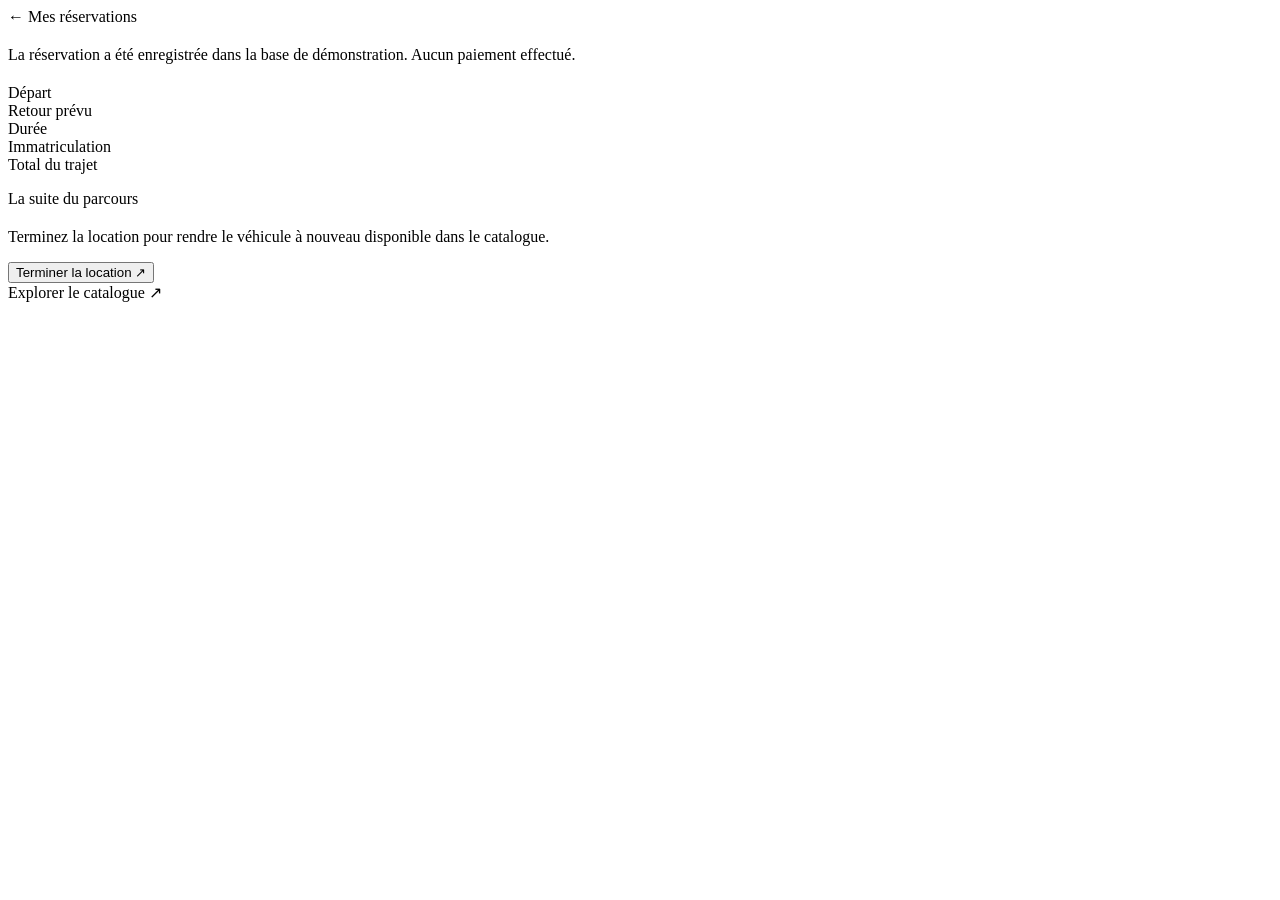
<file: car-rental-client/src/main/resources/templates/locations/details.html>
<!DOCTYPE html>
<html lang="fr" xmlns:th="http://www.thymeleaf.org">
    <head th:replace="~{layout :: head('Détail de la réservation')}">
    </head>
    <body>
        <header th:replace="~{layout :: header('bookings')}">
        </header>
        <main id="main">
            <section class="shell section">
                <a class="back-link" th:href="@{/locations}">← Mes réservations</a>
                <div th:replace="~{layout :: alerts}">
                </div>
                <div class="confirmation-heading">
                    <span class="confirmation-mark" th:text="${location.etat == 'EN_COURS' ? '✓' : '↗'}">
                    </span>
                    <p class="eyebrow" th:text="${location.etat == 'EN_COURS' ? 'Votre réservation · 02 / 02' : 'Votre historique'}">
                    </p>
                    <h1 class="page-title" th:text="${location.etat == 'EN_COURS' ? 'Votre départ est réservé.' : 'Le trajet est terminé.'}">
                    </h1>
                    <p class="muted" th:if="${demoMode}">La réservation a été enregistrée dans la base de démonstration. Aucun paiement effectué.</p>
                </div>
                <div class="reservation-grid">
                    <div class="panel">
                        <p class="eyebrow" th:text="${'Réservation n° ' + location.id_location}">
                        </p>
                        <h2 th:text="${location.voiture != null ? location.voiture.marque + ' ' + location.voiture.model : location.mat}">
                        </h2>
                        <div class="spec-grid">
                            <div>
                                <span>Départ</span>
                                <strong th:text="${#dates.format(location.dteDeb,'dd/MM/yyyy')}">
                                </strong>
                            </div>
                            <div>
                                <span>Retour prévu</span>
                                <strong th:text="${#dates.format(location.dateFin,'dd/MM/yyyy')}">
                                </strong>
                            </div>
                            <div>
                                <span>Durée</span>
                                <strong th:text="${location.duree + ' jour(s)'}">
                                </strong>
                            </div>
                            <div>
                                <span>Immatriculation</span>
                                <strong th:text="${location.mat}">
                                </strong>
                            </div>
                        </div>
                        <div class="booking-total">
                            <span>Total du trajet</span>
                            <strong th:text="${#numbers.formatDecimal(location.montantTotal,1,'WHITESPACE',2,'COMMA') + ' €'}">
                            </strong>
                        </div>
                    </div>
                    <aside class="panel">
                        <p class="eyebrow">La suite du parcours</p>
                        <h2 th:text="${location.etat == 'EN_COURS' ? 'Gardez la main.' : 'Un nouveau départ ?'}">
                        </h2>
                        <p class="muted" th:if="${location.etat == 'EN_COURS'}">Terminez la location pour rendre le véhicule à nouveau disponible dans le catalogue.</p>
                        <form th:if="${location.etat == 'EN_COURS'}" th:action="@{/locations/{id}/terminer(id=${location.id_location})}" method="post">
                            <button class="button full" type="submit">Terminer la location ↗</button>
                        </form>
                        <a class="button button-outline full" th:href="@{/voitures}">Explorer le catalogue ↗</a>
                    </aside>
                </div>
            </section>
        </main>
        <footer th:replace="~{layout :: footer}">
        </footer>
    </body>
</html>
</file>
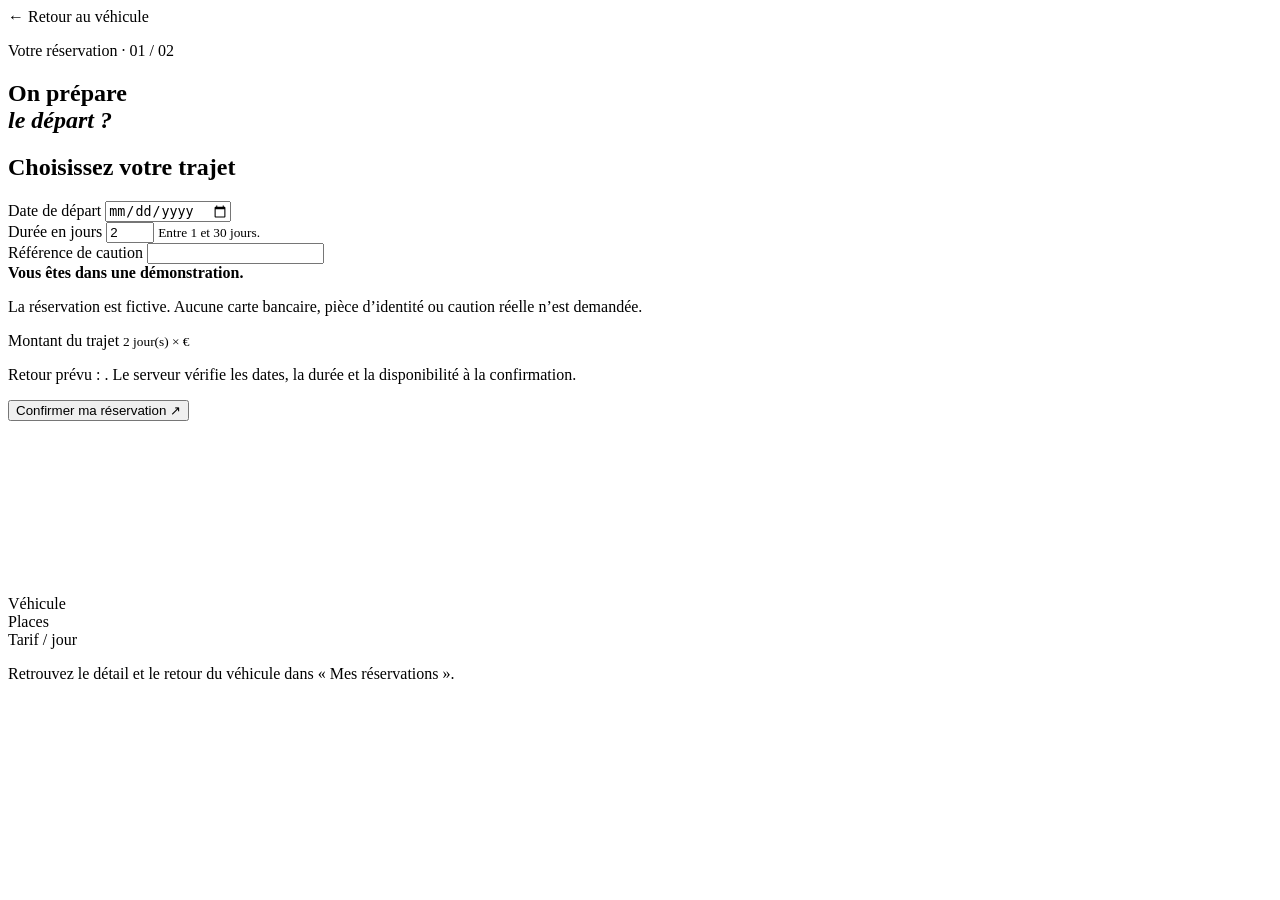
<file: car-rental-client/src/main/resources/templates/locations/form.html>
<!DOCTYPE html>
<html lang="fr" xmlns:th="http://www.thymeleaf.org">
    <head th:replace="~{layout :: head('Réserver')}">
    </head>
    <body>
        <header th:replace="~{layout :: header('bookings')}">
        </header>
        <main id="main">
            <section class="shell section">
                <a class="back-link" th:href="@{/voitures/{mat}(mat=${voiture.mat})}">← Retour au véhicule</a>
                <p class="eyebrow">Votre réservation · 01 / 02</p>
                <h1 class="page-title">On prépare<br>
                    <em>le départ ?</em>
                </h1>
                <div th:replace="~{layout :: alerts}">
                </div>
                <div class="reservation-grid">
                    <div class="panel">
                        <h2>Choisissez votre trajet</h2>
                        <form th:action="@{/locations/new/{mat}(mat=${voiture.mat})}" method="post" class="stack" data-booking th:attr="data-price=${voiture.prix}">
                            <div class="form-grid">
                                <div class="field">
                                    <label for="dteDeb">Date de départ</label>
                                    <input type="date" id="dteDeb" name="dteDeb" th:min="${today}" th:value="${today}" required>
                                </div>
                                <div class="field">
                                    <label for="duree">Durée en jours</label>
                                    <input type="number" id="duree" name="duree" value="2" min="1" max="30" required>
                                    <small>Entre 1 et 30 jours.</small>
                                </div>
                            </div>
                            <input th:if="${demoMode}" type="hidden" name="cheque" value="DEMO-SANS-PAIEMENT">
                            <div th:unless="${demoMode}" class="field">
                                <label for="cheque">Référence de caution</label>
                                <input id="cheque" name="cheque" maxlength="50" required>
                            </div>
                            <div class="notice" th:if="${demoMode}">
                                <strong>Vous êtes dans une démonstration.</strong>
                                <p>La réservation est fictive. Aucune carte bancaire, pièce d’identité ou caution réelle n’est demandée.</p>
                            </div>
                            <div class="booking-total" aria-live="polite">
                                <div>
                                    <span>Montant du trajet</span>
                                    <small>
                                        <span data-days>2</span> jour(s) × <span th:text="${#numbers.formatDecimal(voiture.prix,1,'WHITESPACE',2,'COMMA')}">
                                        </span> €</small>
                                </div>
                                <strong data-total th:text="${#numbers.formatDecimal(voiture.prix * 2,1,'WHITESPACE',2,'COMMA') + ' €'}">
                                </strong>
                            </div>
                            <p class="micro">Retour prévu : <span data-return>
                                </span>. Le serveur vérifie les dates, la durée et la disponibilité à la confirmation.</p>
                            <button class="button full" type="submit">Confirmer ma réservation ↗</button>
                        </form>
                    </div>
                    <aside class="panel booking-summary">
                        <div class="summary-visual tone-green">
                            <svg th:replace="~{layout :: car}">
                            </svg>
                        </div>
                        <p class="eyebrow" th:text="${voiture.marque}">
                        </p>
                        <h2 th:text="${voiture.model}">
                        </h2>
                        <div class="summary-row">
                            <span>Véhicule</span>
                            <strong th:text="${voiture.mat}">
                            </strong>
                        </div>
                        <div class="summary-row">
                            <span>Places</span>
                            <strong th:text="${voiture.nbplace}">
                            </strong>
                        </div>
                        <div class="summary-row">
                            <span>Tarif / jour</span>
                            <strong th:text="${#numbers.formatDecimal(voiture.prix,1,'WHITESPACE',2,'COMMA') + ' €'}">
                            </strong>
                        </div>
                        <p class="micro">Retrouvez le détail et le retour du véhicule dans « Mes réservations ».</p>
                    </aside>
                </div>
            </section>
        </main>
        <footer th:replace="~{layout :: footer}">
        </footer>
    </body>
</html>
</file>
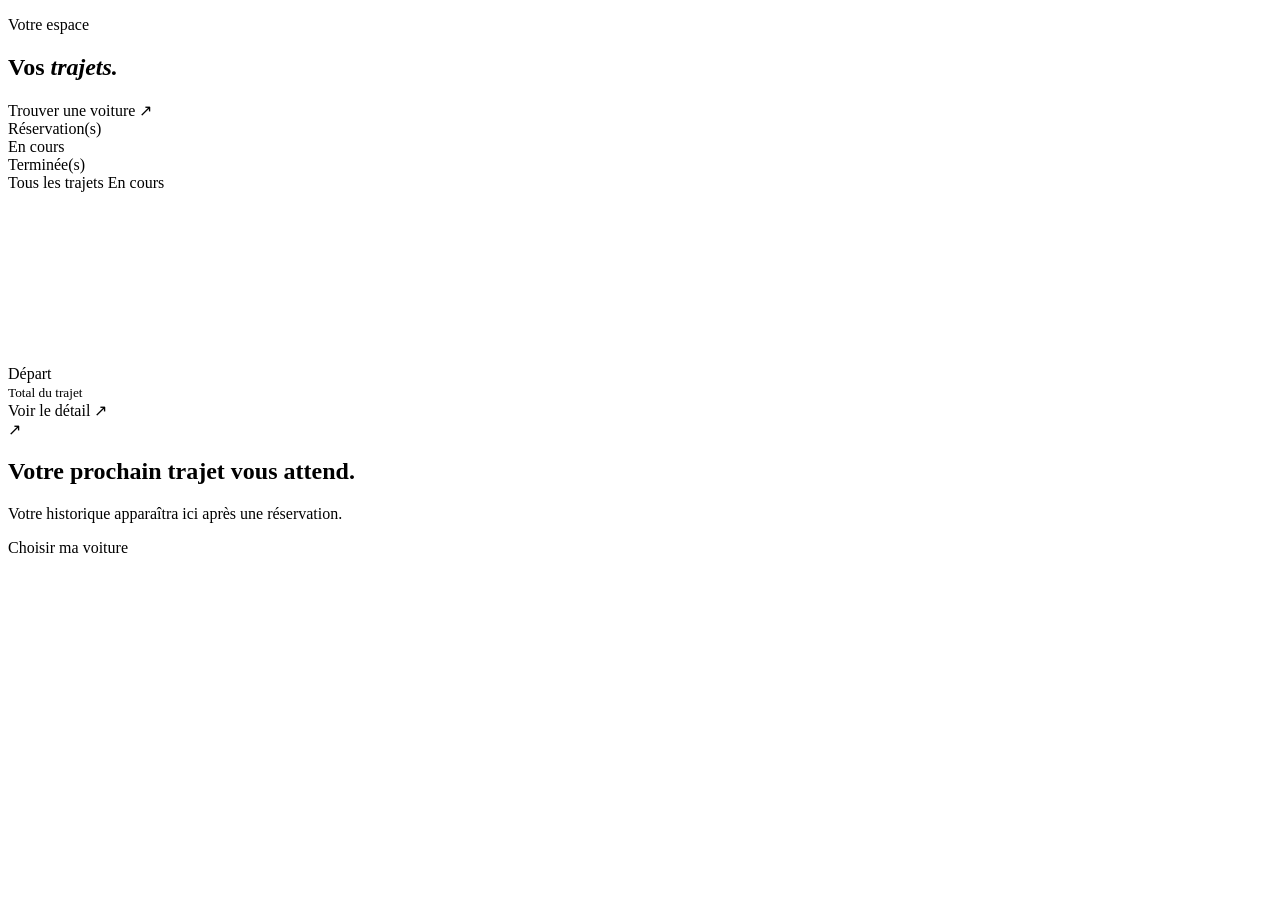
<file: car-rental-client/src/main/resources/templates/locations/list.html>
<!DOCTYPE html>
<html lang="fr" xmlns:th="http://www.thymeleaf.org">
    <head th:replace="~{layout :: head('Mes réservations')}">
    </head>
    <body>
        <header th:replace="~{layout :: header('bookings')}">
        </header>
        <main id="main">
            <section class="shell section">
                <p class="eyebrow">Votre espace</p>
                <div class="section-heading">
                    <h1 class="page-title">Vos <em>trajets.</em>
                    </h1>
                    <a class="button" th:href="@{/voitures}">Trouver une voiture ↗</a>
                </div>
                <div th:replace="~{layout :: alerts}">
                </div>
                <div class="stats-row">
                    <div>
                        <strong th:text="${totalLocations}">
                        </strong>
                        <span>Réservation(s)</span>
                    </div>
                    <div>
                        <strong th:text="${activeLocations}">
                        </strong>
                        <span>En cours</span>
                    </div>
                    <div>
                        <strong th:text="${completedLocations}">
                        </strong>
                        <span>Terminée(s)</span>
                    </div>
                </div>
                <div class="tabs">
                    <a th:href="@{/locations}" th:classappend="${activeOnly == null} ? 'selected'">Tous les trajets</a>
                    <a th:href="@{/locations/actives}" th:classappend="${activeOnly != null} ? 'selected'">En cours</a>
                </div>
                <div class="rental-list">
                    <article class="rental-row panel" th:each="loc : ${locations}">
                        <div class="rental-mini tone-green">
                            <svg th:replace="~{layout :: car}">
                            </svg>
                        </div>
                        <div>
                            <span class="availability" th:text="${loc.etat == 'EN_COURS' ? 'En cours' : 'Terminée'}">
                            </span>
                            <h3 th:text="${loc.voiture != null ? loc.voiture.marque + ' ' + loc.voiture.model : loc.mat}">
                            </h3>
                            <span class="micro" th:text="${loc.mat}">
                            </span>
                        </div>
                        <div class="rental-date">
                            <span>Départ</span>
                            <strong th:text="${#dates.format(loc.dteDeb,'dd/MM/yyyy')}">
                            </strong>
                            <small th:text="${loc.duree + ' jour(s)'}">
                            </small>
                        </div>
                        <div class="rental-amount">
                            <strong th:text="${#numbers.formatDecimal(loc.montantTotal,1,'WHITESPACE',2,'COMMA') + ' €'}">
                            </strong>
                            <small>Total du trajet</small>
                        </div>
                        <a class="button button-outline" th:href="@{/locations/{id}(id=${loc.id_location})}">Voir le détail ↗</a>
                    </article>
                </div>
                <div class="empty-state" th:if="${locations.isEmpty()}">
                    <span class="empty-symbol">↗</span>
                    <h2>Votre prochain trajet vous attend.</h2>
                    <p>Votre historique apparaîtra ici après une réservation.</p>
                    <a class="button" th:href="@{/voitures}">Choisir ma voiture</a>
                </div>
            </section>
        </main>
        <footer th:replace="~{layout :: footer}">
        </footer>
    </body>
</html>
</file>
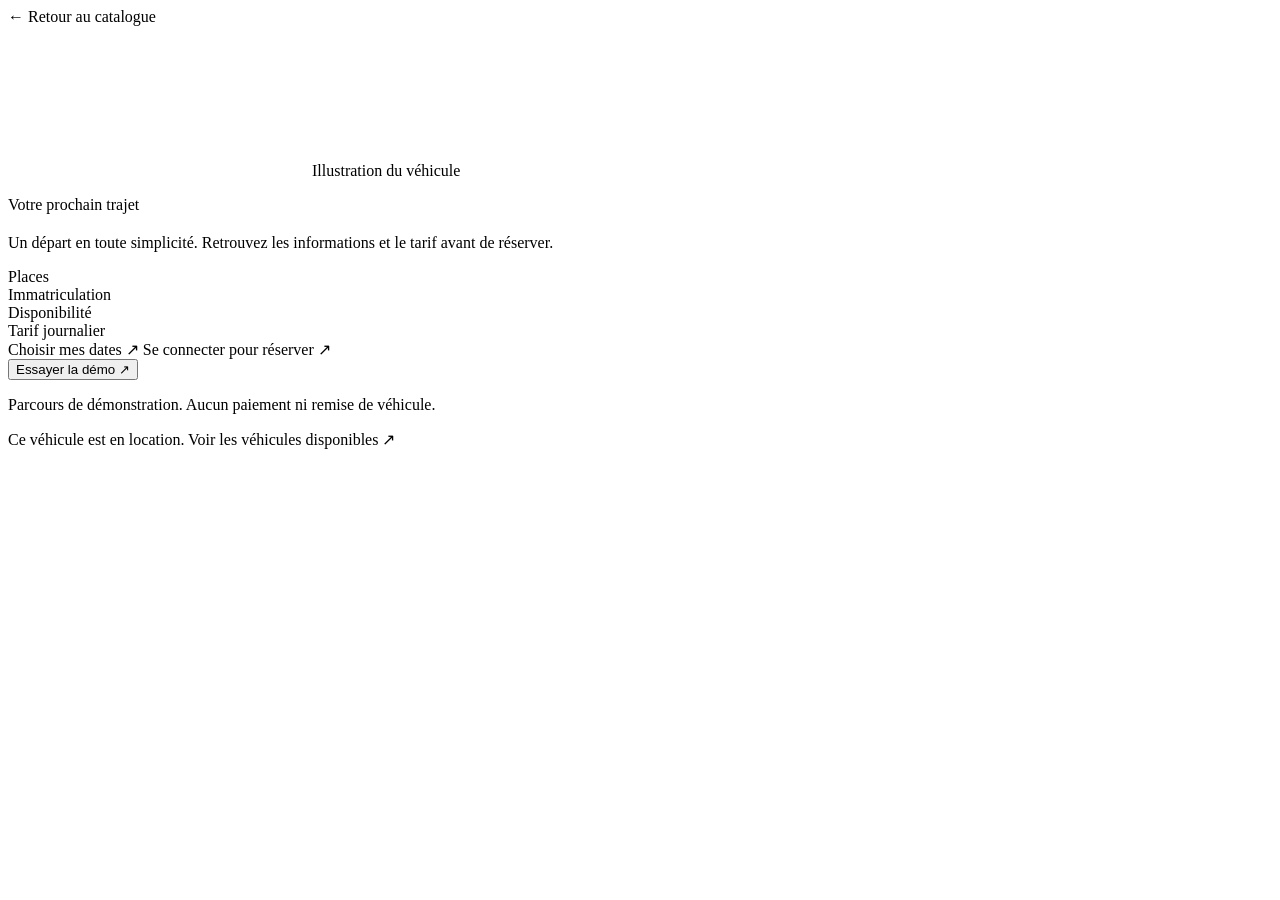
<file: car-rental-client/src/main/resources/templates/voitures/details.html>
<!DOCTYPE html>
<html lang="fr" xmlns:th="http://www.thymeleaf.org">
    <head th:replace="~{layout :: head('Votre véhicule')}">
    </head>
    <body>
        <header th:replace="~{layout :: header('catalog')}">
        </header>
        <main id="main">
            <section class="shell section">
                <a class="back-link" th:href="@{/voitures}">← Retour au catalogue</a>
                <div th:replace="~{layout :: alerts}">
                </div>
                <div class="detail-grid">
                    <div class="detail-visual tone-green">
                        <div class="detail-kicker">
                            <span class="eyebrow" th:text="${voiture.marque}">
                            </span>
                            <span class="availability" th:text="${disponible ? 'Disponible' : 'En location'}">
                            </span>
                        </div>
                        <svg th:replace="~{layout :: car}">
                        </svg>
                        <span class="image-note">Illustration du véhicule</span>
                    </div>
                    <div class="detail-copy">
                        <p class="eyebrow">Votre prochain trajet</p>
                        <h1 class="page-title" th:text="${voiture.marque + ' ' + voiture.model}">
                        </h1>
                        <p class="lead">Un départ en toute simplicité. Retrouvez les informations et le tarif avant de réserver.</p>
                        <div class="spec-grid">
                            <div>
                                <span>Places</span>
                                <strong th:text="${voiture.nbplace + ' personnes'}">
                                </strong>
                            </div>
                            <div>
                                <span>Immatriculation</span>
                                <strong th:text="${voiture.mat}">
                                </strong>
                            </div>
                            <div>
                                <span>Disponibilité</span>
                                <strong th:text="${disponible ? 'Prête à réserver' : 'Déjà en location'}">
                                </strong>
                            </div>
                            <div>
                                <span>Tarif journalier</span>
                                <strong th:text="${#numbers.formatDecimal(voiture.prix,1,'WHITESPACE',2,'COMMA') + ' € / jour'}">
                                </strong>
                            </div>
                        </div>
                        <div class="booking-callout" th:if="${disponible}">
                            <a th:if="${session.user != null}" class="button" th:href="@{/locations/new/{mat}(mat=${voiture.mat})}">Choisir mes dates ↗</a>
                            <a th:if="${session.user == null}" class="button" th:href="@{/login}">Se connecter pour réserver ↗</a>
                            <form th:if="${demoMode && session.user == null}" th:action="@{/demo}" method="post">
                                <button class="button button-lime" type="submit">Essayer la démo ↗</button>
                            </form>
                            <p class="micro" th:if="${demoMode}">Parcours de démonstration. Aucun paiement ni remise de véhicule.</p>
                        </div>
                        <div class="notice" th:unless="${disponible}">Ce véhicule est en location. <a th:href="@{/voitures/disponibles}">Voir les véhicules disponibles ↗</a>
                        </div>
                    </div>
                </div>
            </section>
        </main>
        <footer th:replace="~{layout :: footer}">
        </footer>
    </body>
</html>
</file>
